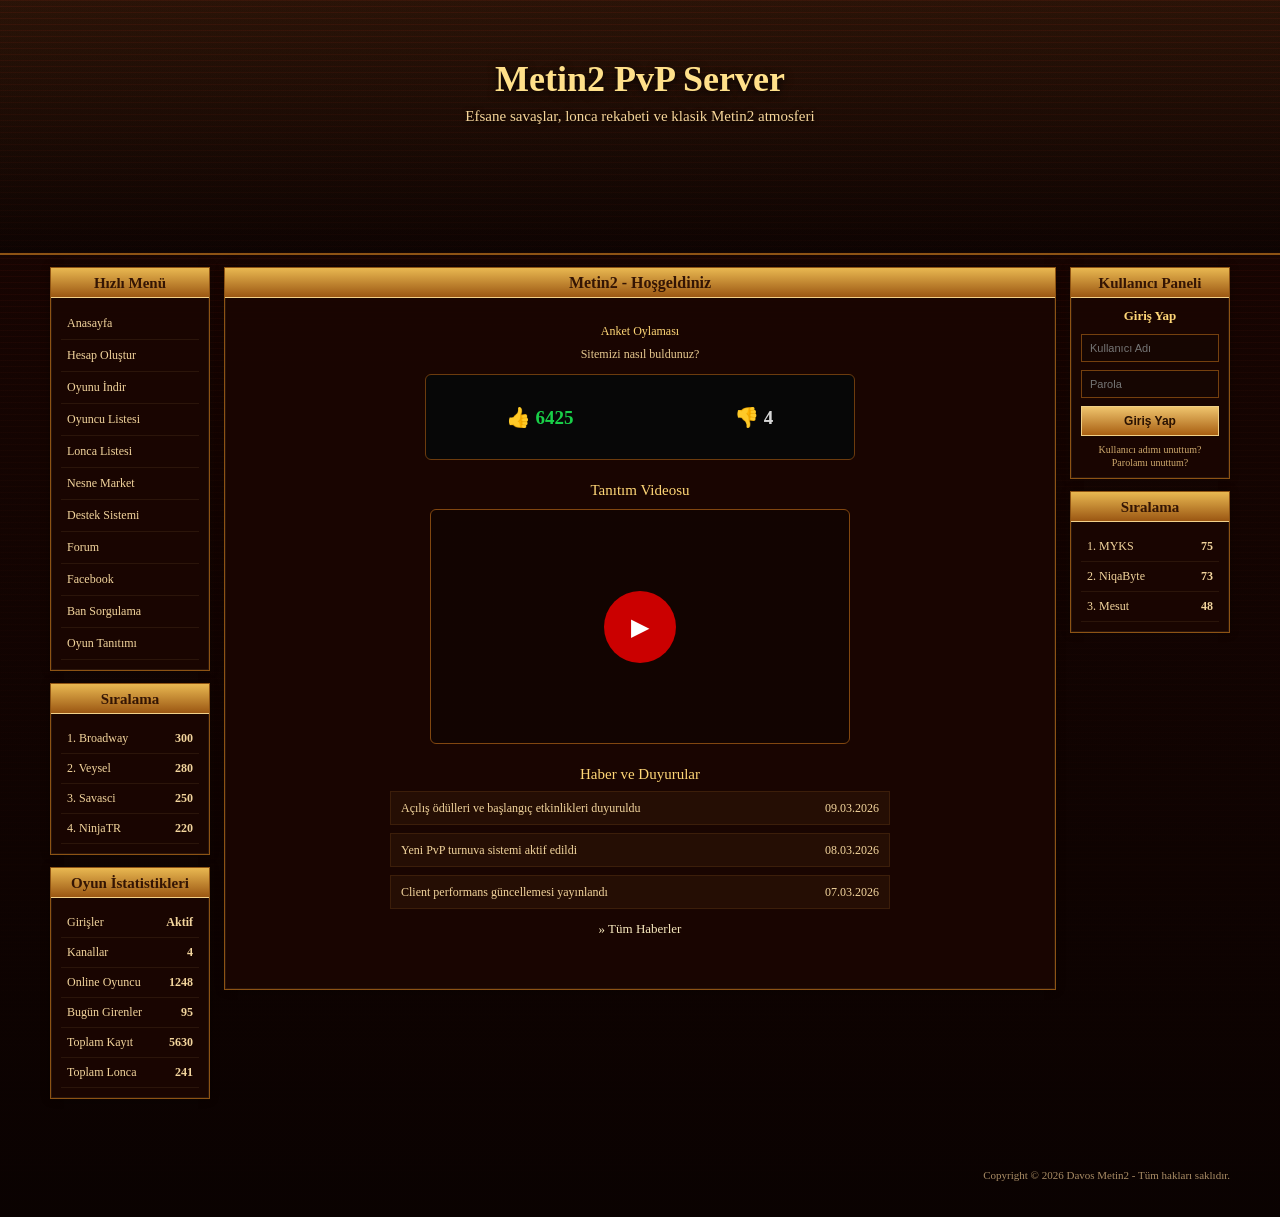
<file: index.html>
<!DOCTYPE html>
<html lang="tr">
<head>
  <meta charset="UTF-8">
  <meta name="viewport" content="width=1280, initial-scale=0.28, maximum-scale=1.0, user-scalable=yes">
  <title>Metin2 PvP Server</title>
  <link rel="stylesheet" href="style.css">
</head>
<body>

  <div class="page-wrap">
    <div class="site-bg">

      <header class="top-banner">
        <div class="banner-overlay"></div>
        <div class="banner-inner">
          <div class="char left-char"></div>

          <div class="banner-center">
            <h1>Metin2 PvP Server</h1>
            <p>Efsane savaşlar, lonca rekabeti ve klasik Metin2 atmosferi</p>
          </div>

          <div class="char right-char"></div>
        </div>
      </header>

      <main class="layout">

        <aside class="sidebar">
          <div class="box">
            <div class="box-title">Hızlı Menü</div>
            <div class="box-body menu-list">
              <a href="index.html">Anasayfa</a>
              <a href="kayit.html">Hesap Oluştur</a>
              <a href="indir.html">Oyunu İndir</a>
              <a href="oyuncu-listesi.html">Oyuncu Listesi</a>
              <a href="lonca-listesi.html">Lonca Listesi</a>
              <a href="#">Nesne Market</a>
              <a href="#">Destek Sistemi</a>
              <a href="#">Forum</a>
              <a href="#">Facebook</a>
              <a href="#">Ban Sorgulama</a>
              <a href="#">Oyun Tanıtımı</a>
            </div>
          </div>

          <div class="box">
            <div class="box-title">Sıralama</div>
            <div class="box-body ranking-list">
              <div class="rank-row"><span>1. Broadway</span><strong>300</strong></div>
              <div class="rank-row"><span>2. Veysel</span><strong>280</strong></div>
              <div class="rank-row"><span>3. Savasci</span><strong>250</strong></div>
              <div class="rank-row"><span>4. NinjaTR</span><strong>220</strong></div>
            </div>
          </div>

          <div class="box">
            <div class="box-title">Oyun İstatistikleri</div>
            <div class="box-body stats-list">
              <div class="stat-line"><span>Girişler</span><strong>Aktif</strong></div>
              <div class="stat-line"><span>Kanallar</span><strong>4</strong></div>
              <div class="stat-line"><span>Online Oyuncu</span><strong>1248</strong></div>
              <div class="stat-line"><span>Bugün Girenler</span><strong>95</strong></div>
              <div class="stat-line"><span>Toplam Kayıt</span><strong>5630</strong></div>
              <div class="stat-line"><span>Toplam Lonca</span><strong>241</strong></div>
            </div>
          </div>
        </aside>

        <section class="content">
          <div class="main-box">
            <div class="box-title center-title">Metin2 - Hoşgeldiniz</div>

            <div class="main-box-body page-panel">
              <div class="panel-inner">
                <div class="vote-box">
                  <p class="mini-head">Anket Oylaması</p>
                  <p>Sitemizi nasıl buldunuz?</p>

                  <div class="vote-bar">
                    <div class="vote-good">👍 6425</div>
                    <div class="vote-bad">👎 4</div>
                  </div>
                </div>

                <div class="video-box">
                  <p class="mini-head">Tanıtım Videosu</p>
                  <div class="fake-video">
                    <div class="play-btn">▶</div>
                  </div>
                </div>

                <div class="news-box">
                  <p class="mini-head">Haber ve Duyurular</p>

                  <div class="news-item">
                    <a href="#">Açılış ödülleri ve başlangıç etkinlikleri duyuruldu</a>
                    <span>09.03.2026</span>
                  </div>

                  <div class="news-item">
                    <a href="#">Yeni PvP turnuva sistemi aktif edildi</a>
                    <span>08.03.2026</span>
                  </div>

                  <div class="news-item">
                    <a href="#">Client performans güncellemesi yayınlandı</a>
                    <span>07.03.2026</span>
                  </div>

                  <a href="#" class="all-news">» Tüm Haberler</a>
                </div>
              </div>
            </div>
          </div>
        </section>

        <aside class="sidebar">
          <div class="box">
            <div class="box-title">Kullanıcı Paneli</div>
            <div class="box-body login-box">
              <a href="#" class="login-link">Giriş Yap</a>
              <input type="text" placeholder="Kullanıcı Adı">
              <input type="password" placeholder="Parola">
              <button>Giriş Yap</button>

              <div class="login-help">
                <a href="#">Kullanıcı adımı unuttum?</a>
                <a href="#">Parolamı unuttum?</a>
              </div>
            </div>
          </div>

          <div class="box">
            <div class="box-title">Sıralama</div>
            <div class="box-body ranking-list">
              <div class="rank-row"><span>1. MYKS</span><strong>75</strong></div>
              <div class="rank-row"><span>2. NiqaByte</span><strong>73</strong></div>
              <div class="rank-row"><span>3. Mesut</span><strong>48</strong></div>
            </div>
          </div>
        </aside>

      </main>

      <footer class="footer">
        <p>Copyright © 2026 Davos Metin2 - Tüm hakları saklıdır.</p>
      </footer>

    </div>
  </div>

</body>
</html>
</file>
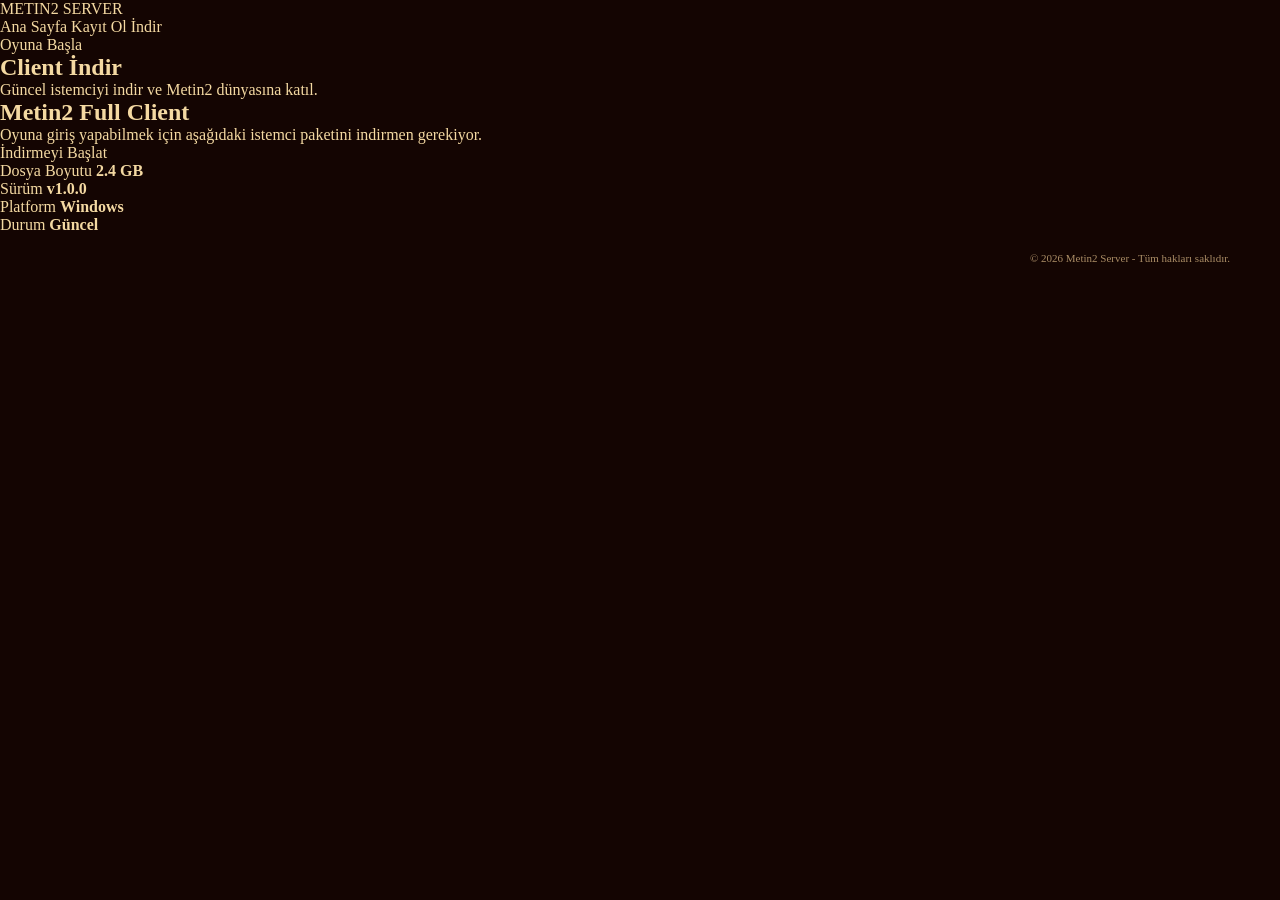
<file: indir.html>
<!DOCTYPE html>
<html lang="tr">
<head>
  <meta charset="UTF-8">
  <meta name="viewport" content="width=device-width, initial-scale=1.0">
  <title>Metin2 Server - İndir</title>
  <link rel="stylesheet" href="style.css">
</head>
<body>

  <header class="topbar">
    <div class="container nav">
      <div class="logo">METIN2 <span>SERVER</span></div>

      <nav class="menu">
        <a href="index.html">Ana Sayfa</a>
        <a href="kayit.html">Kayıt Ol</a>
        <a href="indir.html" class="active">İndir</a>
      </nav>
    </div>
  </header>

  <section class="sub-hero">
    <div class="sub-hero-overlay"></div>
    <div class="container sub-hero-content">
      <span class="mini-title">Oyuna Başla</span>
      <h1>Client İndir</h1>
      <p>Güncel istemciyi indir ve Metin2 dünyasına katıl.</p>
    </div>
  </section>

  <section class="download-section">
    <div class="container">
      <div class="download-box">
        <h2>Metin2 Full Client</h2>
        <p>
          Oyuna giriş yapabilmek için aşağıdaki istemci paketini indirmen gerekiyor.
        </p>

        <a href="#" class="btn btn-gold">İndirmeyi Başlat</a>

        <div class="download-info">
          <div class="download-row">
            <span>Dosya Boyutu</span>
            <strong>2.4 GB</strong>
          </div>
          <div class="download-row">
            <span>Sürüm</span>
            <strong>v1.0.0</strong>
          </div>
          <div class="download-row">
            <span>Platform</span>
            <strong>Windows</strong>
          </div>
          <div class="download-row">
            <span>Durum</span>
            <strong>Güncel</strong>
          </div>
        </div>
      </div>
    </div>
  </section>

  <footer class="footer">
    <div class="copyright">
      © 2026 Metin2 Server - Tüm hakları saklıdır.
    </div>
  </footer>

</body>
</html>
</file>
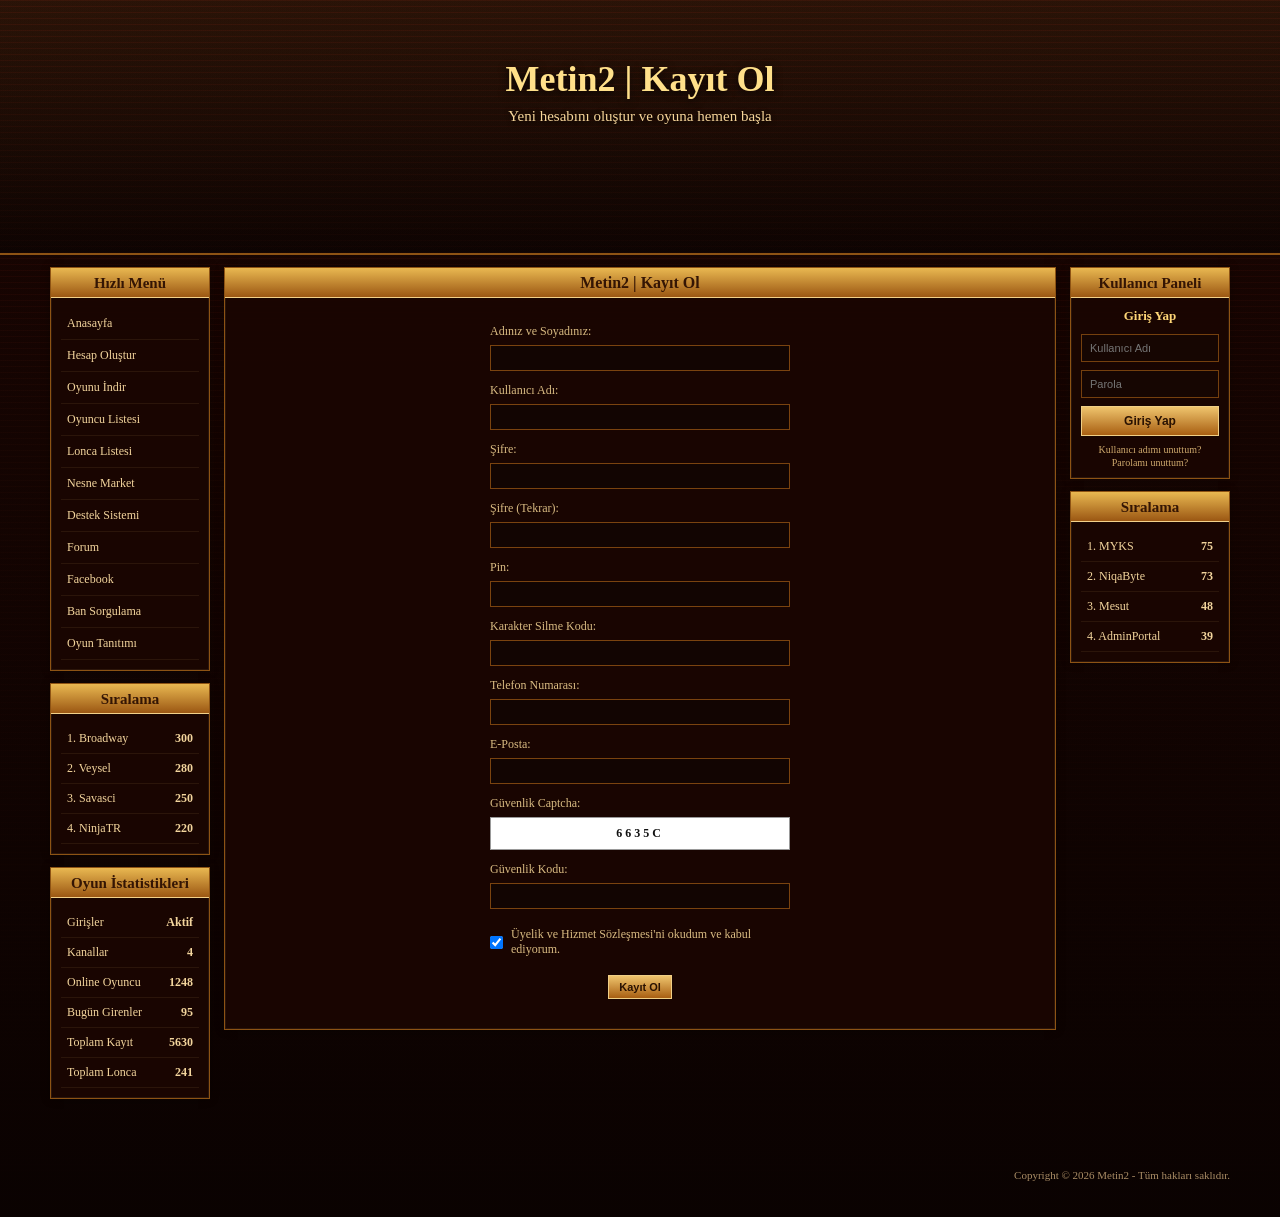
<file: kayit.html>
<!DOCTYPE html>
<html lang="tr">
<head>
  <meta charset="UTF-8">
  <meta name="viewport" content="width=1280, initial-scale=0.28, maximum-scale=1.0, user-scalable=yes">
  <title>Metin2 | Kayıt Ol</title>
  <link rel="stylesheet" href="style.css">
</head>
<body>

  <div class="page-wrap">
    <div class="site-bg">

      <header class="top-banner">
        <div class="banner-overlay"></div>
        <div class="banner-inner">
          <div class="char left-char"></div>

          <div class="banner-center">
            <h1>Metin2 | Kayıt Ol</h1>
            <p>Yeni hesabını oluştur ve oyuna hemen başla</p>
          </div>

          <div class="char right-char"></div>
        </div>
      </header>

      <main class="layout">

        <aside class="sidebar">
          <div class="box">
            <div class="box-title">Hızlı Menü</div>
            <div class="box-body menu-list">
              <a href="index.html">Anasayfa</a>
              <a href="kayit.html">Hesap Oluştur</a>
              <a href="indir.html">Oyunu İndir</a>
              <a href="oyuncu-listesi.html">Oyuncu Listesi</a>
              <a href="lonca-listesi.html">Lonca Listesi</a>
              <a href="#">Nesne Market</a>
              <a href="#">Destek Sistemi</a>
              <a href="#">Forum</a>
              <a href="#">Facebook</a>
              <a href="#">Ban Sorgulama</a>
              <a href="#">Oyun Tanıtımı</a>
            </div>
          </div>

          <div class="box">
            <div class="box-title">Sıralama</div>
            <div class="box-body ranking-list">
              <div class="rank-row"><span>1. Broadway</span><strong>300</strong></div>
              <div class="rank-row"><span>2. Veysel</span><strong>280</strong></div>
              <div class="rank-row"><span>3. Savasci</span><strong>250</strong></div>
              <div class="rank-row"><span>4. NinjaTR</span><strong>220</strong></div>
            </div>
          </div>

          <div class="box">
            <div class="box-title">Oyun İstatistikleri</div>
            <div class="box-body stats-list">
              <div class="stat-line"><span>Girişler</span><strong>Aktif</strong></div>
              <div class="stat-line"><span>Kanallar</span><strong>4</strong></div>
              <div class="stat-line"><span>Online Oyuncu</span><strong>1248</strong></div>
              <div class="stat-line"><span>Bugün Girenler</span><strong>95</strong></div>
              <div class="stat-line"><span>Toplam Kayıt</span><strong>5630</strong></div>
              <div class="stat-line"><span>Toplam Lonca</span><strong>241</strong></div>
            </div>
          </div>
        </aside>

        <section class="content">
          <div class="main-box kayit-box">
            <div class="box-title center-title">Metin2 | Kayıt Ol</div>

            <div class="main-box-body page-panel">
              <div class="panel-inner">

                <form class="panel-form">
                  <div class="form-group">
                    <label>Adınız ve Soyadınız:</label>
                    <input type="text">
                  </div>

                  <div class="form-group">
                    <label>Kullanıcı Adı:</label>
                    <input type="text">
                  </div>

                  <div class="form-group">
                    <label>Şifre:</label>
                    <input type="password">
                  </div>

                  <div class="form-group">
                    <label>Şifre (Tekrar):</label>
                    <input type="password">
                  </div>

                  <div class="form-group">
                    <label>Pin:</label>
                    <input type="password">
                  </div>

                  <div class="form-group">
                    <label>Karakter Silme Kodu:</label>
                    <input type="password">
                  </div>

                  <div class="form-group">
                    <label>Telefon Numarası:</label>
                    <input type="text">
                  </div>

                  <div class="form-group">
                    <label>E-Posta:</label>
                    <input type="email">
                  </div>

                  <div class="form-group panel-center">
                    <label>Güvenlik Captcha:</label>
                    <div class="fake-captcha">6635C</div>
                  </div>

                  <div class="form-group">
                    <label>Güvenlik Kodu:</label>
                    <input type="text">
                  </div>

                  <div class="checkbox-row">
                    <input type="checkbox" id="sozlesme" checked>
                    <label for="sozlesme">Üyelik ve Hizmet Sözleşmesi'ni okudum ve kabul ediyorum.</label>
                  </div>

                  <div class="submit-row">
                    <button type="submit" class="small-btn">Kayıt Ol</button>
                  </div>
                </form>

              </div>
            </div>
          </div>
        </section>

        <aside class="sidebar">
          <div class="box">
            <div class="box-title">Kullanıcı Paneli</div>
            <div class="box-body login-box">
              <a href="#" class="login-link">Giriş Yap</a>
              <input type="text" placeholder="Kullanıcı Adı">
              <input type="password" placeholder="Parola">
              <button>Giriş Yap</button>

              <div class="login-help">
                <a href="#">Kullanıcı adımı unuttum?</a>
                <a href="#">Parolamı unuttum?</a>
              </div>
            </div>
          </div>

          <div class="box">
            <div class="box-title">Sıralama</div>
            <div class="box-body ranking-list">
              <div class="rank-row"><span>1. MYKS</span><strong>75</strong></div>
              <div class="rank-row"><span>2. NiqaByte</span><strong>73</strong></div>
              <div class="rank-row"><span>3. Mesut</span><strong>48</strong></div>
              <div class="rank-row"><span>4. AdminPortal</span><strong>39</strong></div>
            </div>
          </div>
        </aside>

      </main>

      <footer class="footer">
        <p>Copyright © 2026 Metin2 - Tüm hakları saklıdır.</p>
      </footer>

    </div>
  </div>

</body>
</html>
</file>
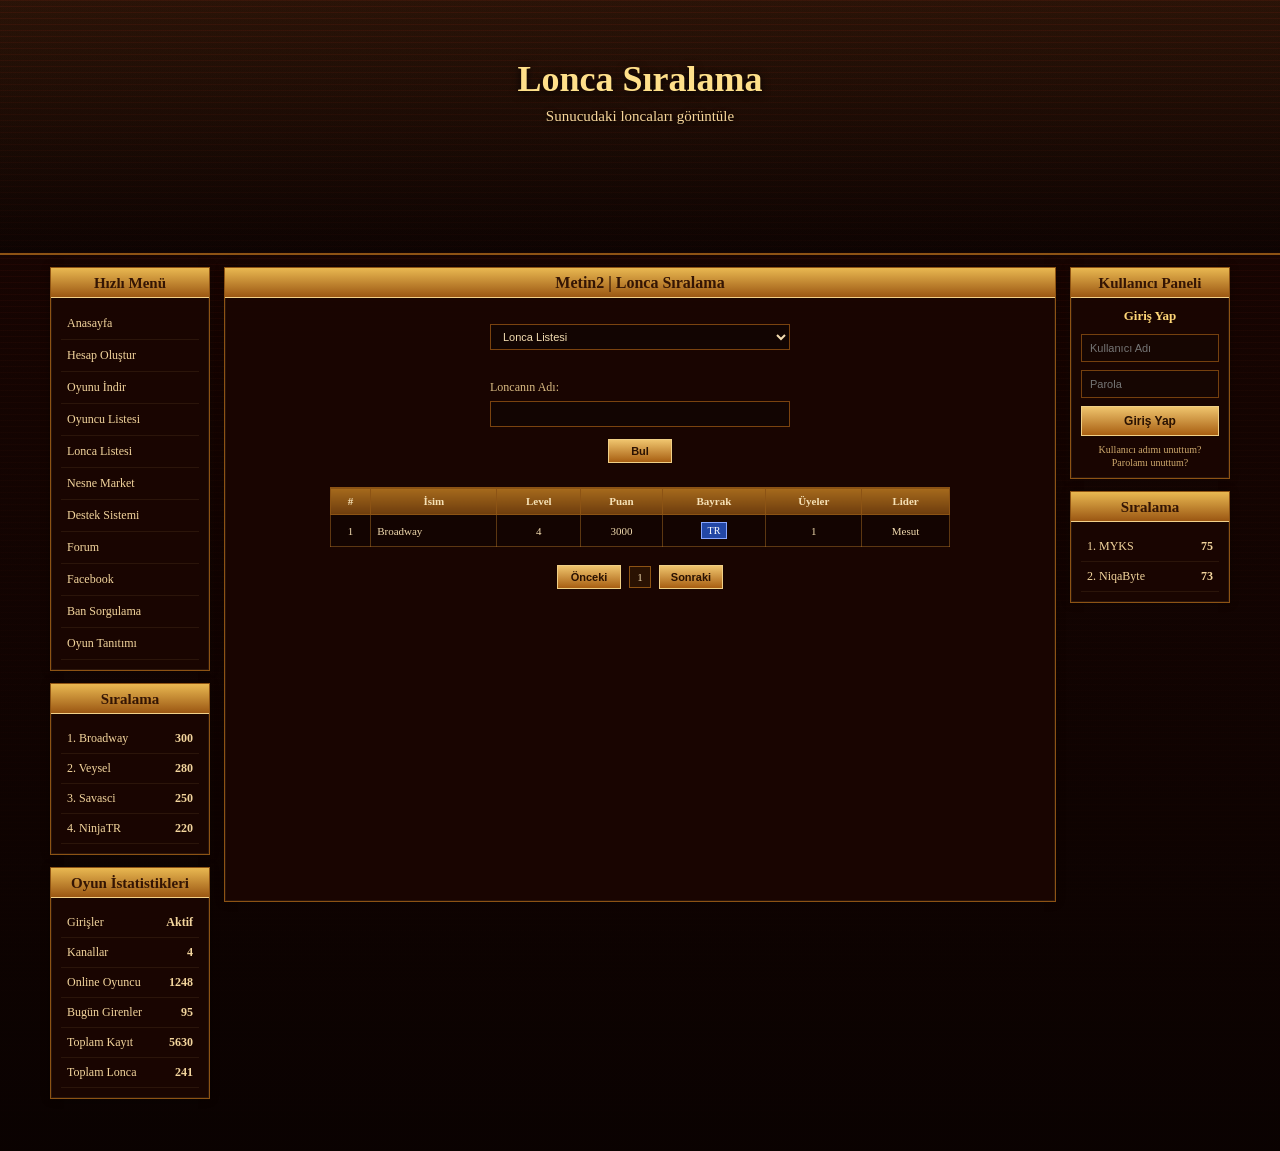
<file: lonca-listesi.html>
<!DOCTYPE html>
<html lang="tr">
<head>
  <meta charset="UTF-8">
  <meta name="viewport" content="width=1280, initial-scale=0.28, maximum-scale=1.0, user-scalable=yes">
  <title>Lonca Listesi</title>
  <link rel="stylesheet" href="style.css">
</head>
<body>

  <div class="page-wrap">
    <div class="site-bg">

      <header class="top-banner">
        <div class="banner-overlay"></div>
        <div class="banner-inner">
          <div class="char left-char"></div>

          <div class="banner-center">
            <h1>Lonca Sıralama</h1>
            <p>Sunucudaki loncaları görüntüle</p>
          </div>

          <div class="char right-char"></div>
        </div>
      </header>

      <main class="layout">

        <aside class="sidebar">
          <div class="box">
            <div class="box-title">Hızlı Menü</div>
            <div class="box-body menu-list">
              <a href="index.html">Anasayfa</a>
              <a href="kayit.html">Hesap Oluştur</a>
              <a href="indir.html">Oyunu İndir</a>
              <a href="oyuncu-listesi.html">Oyuncu Listesi</a>
              <a href="lonca-listesi.html">Lonca Listesi</a>
              <a href="#">Nesne Market</a>
              <a href="#">Destek Sistemi</a>
              <a href="#">Forum</a>
              <a href="#">Facebook</a>
              <a href="#">Ban Sorgulama</a>
              <a href="#">Oyun Tanıtımı</a>
            </div>
          </div>

          <div class="box">
            <div class="box-title">Sıralama</div>
            <div class="box-body ranking-list">
              <div class="rank-row"><span>1. Broadway</span><strong>300</strong></div>
              <div class="rank-row"><span>2. Veysel</span><strong>280</strong></div>
              <div class="rank-row"><span>3. Savasci</span><strong>250</strong></div>
              <div class="rank-row"><span>4. NinjaTR</span><strong>220</strong></div>
            </div>
          </div>

          <div class="box">
            <div class="box-title">Oyun İstatistikleri</div>
            <div class="box-body stats-list">
              <div class="stat-line"><span>Girişler</span><strong>Aktif</strong></div>
              <div class="stat-line"><span>Kanallar</span><strong>4</strong></div>
              <div class="stat-line"><span>Online Oyuncu</span><strong>1248</strong></div>
              <div class="stat-line"><span>Bugün Girenler</span><strong>95</strong></div>
              <div class="stat-line"><span>Toplam Kayıt</span><strong>5630</strong></div>
              <div class="stat-line"><span>Toplam Lonca</span><strong>241</strong></div>
            </div>
          </div>
        </aside>

        <section class="content">
          <div class="main-box">
            <div class="box-title center-title">Metin2 | Lonca Sıralama</div>

            <div class="main-box-body page-panel">
              <div class="panel-inner">

                <form class="panel-form">
                  <div class="form-group">
                    <select>
                      <option>Lonca Listesi</option>
                    </select>
                  </div>

                  <div class="form-group panel-space-top">
                    <label>Loncanın Adı:</label>
                    <input type="text">
                  </div>

                  <div class="panel-center">
                    <button type="button" class="small-btn">Bul</button>
                  </div>
                </form>

                <div class="table-wrap">
                  <table class="classic-table">
                    <thead>
                      <tr>
                        <th>#</th>
                        <th>İsim</th>
                        <th>Level</th>
                        <th>Puan</th>
                        <th>Bayrak</th>
                        <th>Üyeler</th>
                        <th>Lider</th>
                      </tr>
                    </thead>
                    <tbody>
                      <tr>
                        <td>1</td>
                        <td class="left">Broadway</td>
                        <td>4</td>
                        <td>3000</td>
                        <td><span class="flag-box">TR</span></td>
                        <td>1</td>
                        <td>Mesut</td>
                      </tr>
                    </tbody>
                  </table>
                </div>

                <div class="pagination">
                  <button type="button" class="small-btn">Önceki</button>
                  <span class="page-num">1</span>
                  <button type="button" class="small-btn">Sonraki</button>
                </div>

              </div>
            </div>
          </div>
        </section>

        <aside class="sidebar">
          <div class="box">
            <div class="box-title">Kullanıcı Paneli</div>
            <div class="box-body login-box">
              <a href="#" class="login-link">Giriş Yap</a>
              <input type="text" placeholder="Kullanıcı Adı">
              <input type="password" placeholder="Parola">
              <button>Giriş Yap</button>

              <div class="login-help">
                <a href="#">Kullanıcı adımı unuttum?</a>
                <a href="#">Parolamı unuttum?</a>
              </div>
            </div>
          </div>

          <div class="box">
            <div class="box-title">Sıralama</div>
            <div class="box-body ranking-list">
              <div class="rank-row"><span>1. MYKS</span><strong>75</strong></div>
              <div class="rank-row"><span>2. NiqaByte</span><strong>73</strong></div>
              <div class="rank-row
</file>
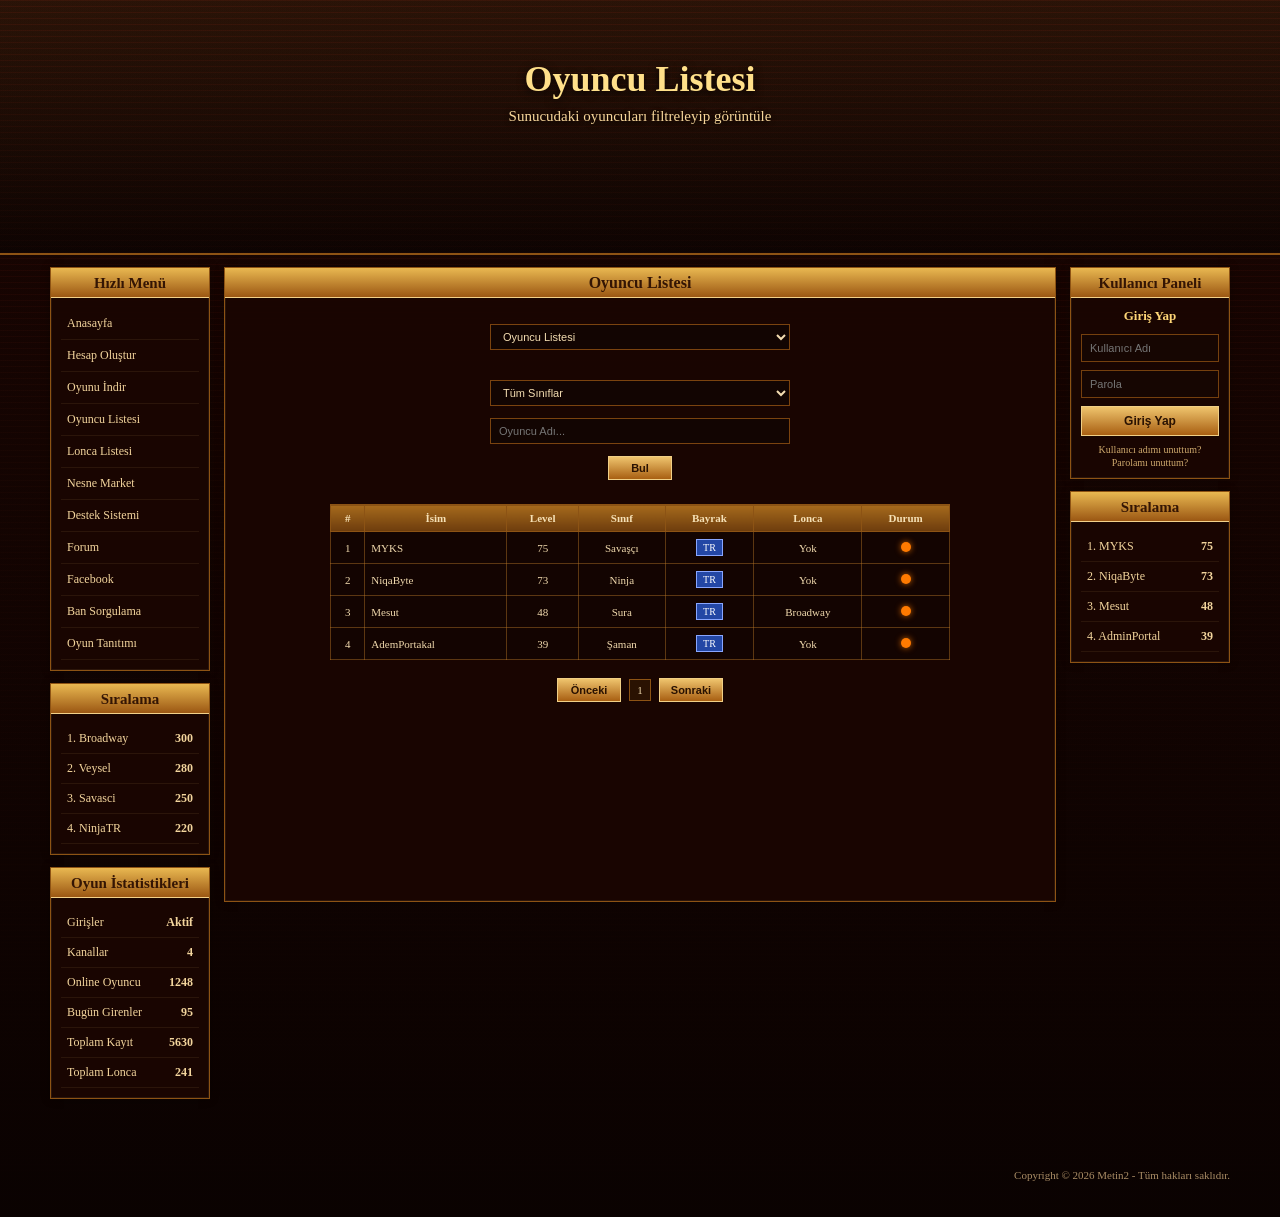
<file: oyuncu-listesi.html>
<!DOCTYPE html>
<html lang="tr">
<head>
  <meta charset="UTF-8">
  <meta name="viewport" content="width=1280, initial-scale=0.28, maximum-scale=1.0, user-scalable=yes">
  <title>Oyuncu Listesi</title>
  <link rel="stylesheet" href="style.css">
</head>
<body>

  <div class="page-wrap">
    <div class="site-bg">

      <header class="top-banner">
        <div class="banner-overlay"></div>
        <div class="banner-inner">
          <div class="char left-char"></div>

          <div class="banner-center">
            <h1>Oyuncu Listesi</h1>
            <p>Sunucudaki oyuncuları filtreleyip görüntüle</p>
          </div>

          <div class="char right-char"></div>
        </div>
      </header>

      <main class="layout">

        <aside class="sidebar">
          <div class="box">
            <div class="box-title">Hızlı Menü</div>
            <div class="box-body menu-list">
              <a href="index.html">Anasayfa</a>
              <a href="kayit.html">Hesap Oluştur</a>
              <a href="indir.html">Oyunu İndir</a>
              <a href="oyuncu-listesi.html">Oyuncu Listesi</a>
              <a href="lonca-listesi.html">Lonca Listesi</a>
              <a href="#">Nesne Market</a>
              <a href="#">Destek Sistemi</a>
              <a href="#">Forum</a>
              <a href="#">Facebook</a>
              <a href="#">Ban Sorgulama</a>
              <a href="#">Oyun Tanıtımı</a>
            </div>
          </div>

          <div class="box">
            <div class="box-title">Sıralama</div>
            <div class="box-body ranking-list">
              <div class="rank-row"><span>1. Broadway</span><strong>300</strong></div>
              <div class="rank-row"><span>2. Veysel</span><strong>280</strong></div>
              <div class="rank-row"><span>3. Savasci</span><strong>250</strong></div>
              <div class="rank-row"><span>4. NinjaTR</span><strong>220</strong></div>
            </div>
          </div>

          <div class="box">
            <div class="box-title">Oyun İstatistikleri</div>
            <div class="box-body stats-list">
              <div class="stat-line"><span>Girişler</span><strong>Aktif</strong></div>
              <div class="stat-line"><span>Kanallar</span><strong>4</strong></div>
              <div class="stat-line"><span>Online Oyuncu</span><strong>1248</strong></div>
              <div class="stat-line"><span>Bugün Girenler</span><strong>95</strong></div>
              <div class="stat-line"><span>Toplam Kayıt</span><strong>5630</strong></div>
              <div class="stat-line"><span>Toplam Lonca</span><strong>241</strong></div>
            </div>
          </div>
        </aside>

        <section class="content">
          <div class="main-box">
            <div class="box-title center-title">Oyuncu Listesi</div>

            <div class="main-box-body page-panel">
              <div class="panel-inner">

                <form class="panel-form">
                  <div class="form-group">
                    <select>
                      <option>Oyuncu Listesi</option>
                    </select>
                  </div>

                  <div class="form-group panel-space-top">
                    <select>
                      <option>Tüm Sınıflar</option>
                      <option>Savaşçı</option>
                      <option>Ninja</option>
                      <option>Sura</option>
                      <option>Şaman</option>
                    </select>
                  </div>

                  <div class="form-group">
                    <input type="text" placeholder="Oyuncu Adı...">
                  </div>

                  <div class="panel-center">
                    <button type="button" class="small-btn">Bul</button>
                  </div>
                </form>

                <div class="table-wrap">
                  <table class="classic-table">
                    <thead>
                      <tr>
                        <th>#</th>
                        <th>İsim</th>
                        <th>Level</th>
                        <th>Sınıf</th>
                        <th>Bayrak</th>
                        <th>Lonca</th>
                        <th>Durum</th>
                      </tr>
                    </thead>
                    <tbody>
                      <tr>
                        <td>1</td>
                        <td class="left">MYKS</td>
                        <td>75</td>
                        <td>Savaşçı</td>
                        <td><span class="flag-box">TR</span></td>
                        <td>Yok</td>
                        <td><span class="status-dot"></span></td>
                      </tr>
                      <tr>
                        <td>2</td>
                        <td class="left">NiqaByte</td>
                        <td>73</td>
                        <td>Ninja</td>
                        <td><span class="flag-box">TR</span></td>
                        <td>Yok</td>
                        <td><span class="status-dot"></span></td>
                      </tr>
                      <tr>
                        <td>3</td>
                        <td class="left">Mesut</td>
                        <td>48</td>
                        <td>Sura</td>
                        <td><span class="flag-box">TR</span></td>
                        <td>Broadway</td>
                        <td><span class="status-dot"></span></td>
                      </tr>
                      <tr>
                        <td>4</td>
                        <td class="left">AdemPortakal</td>
                        <td>39</td>
                        <td>Şaman</td>
                        <td><span class="flag-box">TR</span></td>
                        <td>Yok</td>
                        <td><span class="status-dot"></span></td>
                      </tr>
                    </tbody>
                  </table>
                </div>

                <div class="pagination">
                  <button type="button" class="small-btn">Önceki</button>
                  <span class="page-num">1</span>
                  <button type="button" class="small-btn">Sonraki</button>
                </div>

              </div>
            </div>
          </div>
        </section>

        <aside class="sidebar">
          <div class="box">
            <div class="box-title">Kullanıcı Paneli</div>
            <div class="box-body login-box">
              <a href="#" class="login-link">Giriş Yap</a>
              <input type="text" placeholder="Kullanıcı Adı">
              <input type="password" placeholder="Parola">
              <button>Giriş Yap</button>

              <div class="login-help">
                <a href="#">Kullanıcı adımı unuttum?</a>
                <a href="#">Parolamı unuttum?</a>
              </div>
            </div>
          </div>

          <div class="box">
            <div class="box-title">Sıralama</div>
            <div class="box-body ranking-list">
              <div class="rank-row"><span>1. MYKS</span><strong>75</strong></div>
              <div class="rank-row"><span>2. NiqaByte</span><strong>73</strong></div>
              <div class="rank-row"><span>3. Mesut</span><strong>48</strong></div>
              <div class="rank-row"><span>4. AdminPortal</span><strong>39</strong></div>
            </div>
          </div>
        </aside>

      </main>

      <footer class="footer">
        <p>Copyright © 2026 Metin2 - Tüm hakları saklıdır.</p>
      </footer>

    </div>
  </div>

</body>
</html>
</file>
<file: style.css>
* {
  margin: 0;
  padding: 0;
  box-sizing: border-box;
}

html,
body {
  min-width: 1280px;
}

body {
  font-family: Georgia, serif;
  background: #140502;
  color: #f4d9a2;
  overflow-x: auto;
}

a {
  text-decoration: none;
  color: inherit;
}

.page-wrap {
  width: 1280px;
  margin: 0 auto;
}

.site-bg {
  min-height: 100vh;
  background:
    linear-gradient(to bottom, rgba(48, 13, 5, 0.2), rgba(8, 2, 1, 0.8)),
    repeating-linear-gradient(
      to bottom,
      rgba(70, 12, 5, 0.18) 0px,
      rgba(70, 12, 5, 0.18) 1px,
      rgba(20, 3, 1, 0.96) 1px,
      rgba(20, 3, 1, 0.96) 6px
    ),
    linear-gradient(to bottom, #2b0703 0%, #140502 35%, #090101 100%);
}

.top-banner {
  position: relative;
  height: 255px;
  background:
    linear-gradient(rgba(25, 8, 3, 0.18), rgba(10, 5, 3, 0.45)),
    url("https://images.unsplash.com/photo-1511512578047-dfb367046420?auto=format&fit=crop&w=1600&q=80") center/cover no-repeat;
  border-bottom: 2px solid #8d5314;
  overflow: hidden;
}

.banner-overlay {
  position: absolute;
  inset: 0;
  background: linear-gradient(to bottom, rgba(255, 200, 80, 0.07), rgba(0, 0, 0, 0.18));
}

.banner-inner {
  position: relative;
  z-index: 2;
  width: 1180px;
  height: 100%;
  margin: 0 auto;
}

.char {
  position: absolute;
  top: 8px;
  width: 240px;
  height: 230px;
  background-size: cover;
  background-position: center;
  opacity: 0.95;
}

.left-char {
  left: 0;
  background-image: url("https://images.unsplash.com/photo-1542751371-adc38448a05e?auto=format&fit=crop&w=900&q=80");
  clip-path: inset(0 round 6px);
}

.right-char {
  right: 0;
  background-image: url("https://images.unsplash.com/photo-1520034475321-cbe63696469a?auto=format&fit=crop&w=900&q=80");
  clip-path: inset(0 round 6px);
}

.banner-center {
  position: absolute;
  left: 50%;
  top: 58px;
  transform: translateX(-50%);
  width: 520px;
  text-align: center;
}

.banner-center h1 {
  font-size: 36px;
  color: #ffe08a;
  text-shadow: 0 2px 8px rgba(0, 0, 0, 0.9);
  margin-bottom: 8px;
}

.banner-center p {
  font-size: 15px;
  color: #f6d69a;
  text-shadow: 0 1px 5px rgba(0, 0, 0, 0.8);
}

.layout {
  width: 1180px;
  margin: 0 auto;
  padding: 12px 0 40px;
  display: grid;
  grid-template-columns: 160px 1fr 160px;
  gap: 14px;
}

.sidebar {
  width: 160px;
}

.content {
  min-width: 0;
}

.box,
.main-box {
  background: rgba(26, 6, 2, 0.95);
  border: 1px solid #8d5314;
  box-shadow:
    inset 0 0 0 1px rgba(255, 206, 110, 0.08),
    0 0 8px rgba(0, 0, 0, 0.35);
  margin-bottom: 12px;
}

.box-title {
  height: 30px;
  line-height: 30px;
  text-align: center;
  font-size: 15px;
  font-weight: bold;
  color: #341504;
  background: linear-gradient(to bottom, #e9b851, #9b5713);
  border-bottom: 1px solid #f2d18a;
}

.center-title {
  font-size: 16px;
}

.box-body,
.main-box-body {
  padding: 10px;
}

.menu-list a {
  display: block;
  font-size: 12px;
  padding: 8px 6px;
  color: #f3d59d;
  border-bottom: 1px solid rgba(255, 205, 120, 0.08);
}

.menu-list a:hover {
  background: rgba(255, 180, 60, 0.06);
  color: #ffe08a;
}

.ranking-list,
.stats-list {
  display: grid;
  gap: 0;
}

.rank-row,
.stat-line {
  display: flex;
  justify-content: space-between;
  align-items: center;
  padding: 7px 6px;
  font-size: 12px;
  color: #f3d59d;
  border-bottom: 1px solid rgba(255, 205, 120, 0.08);
}

.login-box {
  display: grid;
  gap: 8px;
}

.login-link {
  display: block;
  text-align: center;
  color: #ffd777;
  font-weight: bold;
  font-size: 13px;
  margin-bottom: 2px;
}

.login-box input {
  width: 100%;
  height: 28px;
  background: #160602;
  border: 1px solid #75400e;
  color: #f4ddb0;
  font-size: 11px;
  padding: 0 8px;
  outline: none;
}

.login-box button {
  height: 30px;
  background: linear-gradient(to bottom, #efc46d, #a85f12);
  border: 1px solid #f0cf86;
  color: #2a1202;
  font-size: 12px;
  font-weight: bold;
  cursor: pointer;
}

.login-help {
  text-align: center;
  display: grid;
  gap: 2px;
}

.login-help a {
  font-size: 10px;
  color: #cda86c;
}

.main-box {
  min-height: 635px;
}

.vote-box,
.video-box,
.news-box {
  text-align: center;
  margin-bottom: 22px;
}

.mini-head {
  color: #ffd777;
  font-size: 15px;
  margin-bottom: 8px;
}

.vote-box p {
  font-size: 12px;
}

.vote-bar {
  width: 430px;
  height: 86px;
  margin: 12px auto 0;
  background: #070707;
  border: 1px solid #6c3b0d;
  border-radius: 6px;
  display: flex;
  align-items: center;
  justify-content: space-around;
}

.vote-good {
  color: #19cf48;
  font-size: 19px;
  font-weight: bold;
}

.vote-bad {
  color: #d7d7d7;
  font-size: 19px;
  font-weight: bold;
}

.fake-video {
  width: 420px;
  height: 235px;
  margin: 10px auto 0;
  background:
    linear-gradient(rgba(0,0,0,.28), rgba(0,0,0,.28)),
    url("https://images.unsplash.com/photo-1542751371-adc38448a05e?auto=format&fit=crop&w=1200&q=80") center/cover no-repeat;
  border: 1px solid #814710;
  border-radius: 6px;
  display: flex;
  align-items: center;
  justify-content: center;
}

.play-btn {
  width: 72px;
  height: 72px;
  border-radius: 50%;
  background: rgba(220, 0, 0, 0.92);
  color: #fff;
  font-size: 24px;
  display: flex;
  align-items: center;
  justify-content: center;
}

.news-box {
  width: 500px;
  margin-left: auto;
  margin-right: auto;
}

.news-item {
  display: flex;
  justify-content: space-between;
  align-items: center;
  gap: 10px;
  min-height: 34px;
  padding: 8px 10px;
  margin-bottom: 8px;
  font-size: 12px;
  background: rgba(255, 180, 60, 0.05);
  border: 1px solid rgba(220, 150, 50, 0.12);
  color: #f3d59d;
}

.news-item a {
  flex: 1;
  text-align: left;
}

.all-news {
  display: inline-block;
  margin-top: 4px;
  color: #f8e9be;
  font-size: 13px;
}

/* orta panel düzenleri */
.page-panel {
  width: 100%;
  min-height: 520px;
  padding: 14px 16px 30px;
  position: relative;
}

.panel-inner {
  width: 620px;
  margin: 0 auto;
  padding-top: 12px;
  color: #e7c98f;
  font-size: 12px;
}

.panel-text {
  line-height: 1.7;
  color: #d7b982;
  text-align: left;
}

.panel-space-top {
  margin-top: 18px;
}

.panel-space-mid {
  margin-top: 28px;
}

.panel-center {
  text-align: center;
}

.panel-form {
  width: 300px;
  margin: 0 auto;
  display: grid;
  gap: 12px;
}

.panel-form .form-group {
  display: grid;
  gap: 6px;
}

.panel-form label {
  color: #d9bb82;
  font-size: 12px;
  text-align: left;
}

.panel-form input,
.panel-form select {
  width: 100%;
  height: 26px;
  background: #120502;
  border: 1px solid #7a430f;
  color: #f3ddb1;
  padding: 0 8px;
  font-size: 11px;
  outline: none;
}

.small-btn {
  display: inline-flex;
  align-items: center;
  justify-content: center;
  min-width: 64px;
  height: 24px;
  padding: 0 10px;
  background: linear-gradient(to bottom, #efc46d, #a85f12);
  border: 1px solid #f0cf86;
  color: #2a1202;
  font-size: 11px;
  font-weight: bold;
  cursor: pointer;
}

.table-wrap {
  width: 100%;
  margin-top: 24px;
  overflow-x: auto;
}

.classic-table {
  width: 100%;
  border-collapse: collapse;
  font-size: 11px;
  color: #f0d9ad;
  background: rgba(25, 7, 3, 0.55);
}

.classic-table th {
  background: linear-gradient(to bottom, #a66a1c, #6d3c0d);
  color: #f6e1b6;
  border: 1px solid #8c5314;
  padding: 7px 6px;
  font-weight: bold;
  text-align: center;
}

.classic-table td {
  border: 1px solid rgba(181, 117, 39, 0.45);
  padding: 7px 6px;
  text-align: center;
  background: rgba(16, 4, 2, 0.55);
}

.classic-table td.left {
  text-align: left;
}

.status-dot {
  width: 10px;
  height: 10px;
  border-radius: 50%;
  background: #ff7a00;
  display: inline-block;
  box-shadow: 0 0 6px rgba(255,122,0,.8);
}

.flag-box {
  display: inline-block;
  min-width: 26px;
  padding: 2px 6px;
  background: #2347a5;
  color: #fff;
  font-size: 10px;
  border: 1px solid #88a6ff;
}

.pagination {
  margin-top: 18px;
  display: flex;
  justify-content: center;
  align-items: center;
  gap: 8px;
}

.page-num {
  min-width: 22px;
  height: 22px;
  display: inline-flex;
  align-items: center;
  justify-content: center;
  font-size: 11px;
  background: #2a1202;
  border: 1px solid #8d5314;
  color: #f0d9ad;
}

.download-note {
  margin-bottom: 18px;
  color: #d9bb82;
  text-align: left;
}

.download-title {
  text-align: center;
  margin: 6px 0 12px;
  color: #f0d39a;
  font-size: 16px;
}

.download-table-2 {
  width: 100%;
  border-collapse: collapse;
  font-size: 11px;
}

.download-table-2 th {
  background: #ff3d74;
  color: #fff;
  padding: 8px 6px;
  border: 1px solid #cf2f5f;
}

.download-table-2 td {
  background: rgba(210,210,210,.75);
  color: #222;
  padding: 8px 6px;
  border: 1px solid #888;
  text-align: center;
}

.download-table-2 td.left {
  text-align: left;
}

.kayit-box {
  min-height: 760px;
}

.fake-captcha {
  min-width: 92px;
  padding: 8px 14px;
  background: #fff;
  color: #111;
  font-weight: bold;
  letter-spacing: 3px;
  border: 1px solid #999;
  display: inline-block;
}

.checkbox-row {
  display: flex;
  align-items: center;
  justify-content: center;
  gap: 8px;
  text-align: left;
  font-size: 13px;
  color: #e8c98a;
  margin-top: 6px;
}

.checkbox-row input {
  width: auto;
  height: auto;
}

.submit-row {
  display: flex;
  justify-content: center;
  margin-top: 6px;
}

.footer {
  width: 1180px;
  margin: 0 auto;
  text-align: right;
  color: #a98c65;
  font-size: 11px;
  padding: 18px 0 36px;
}
</file>
